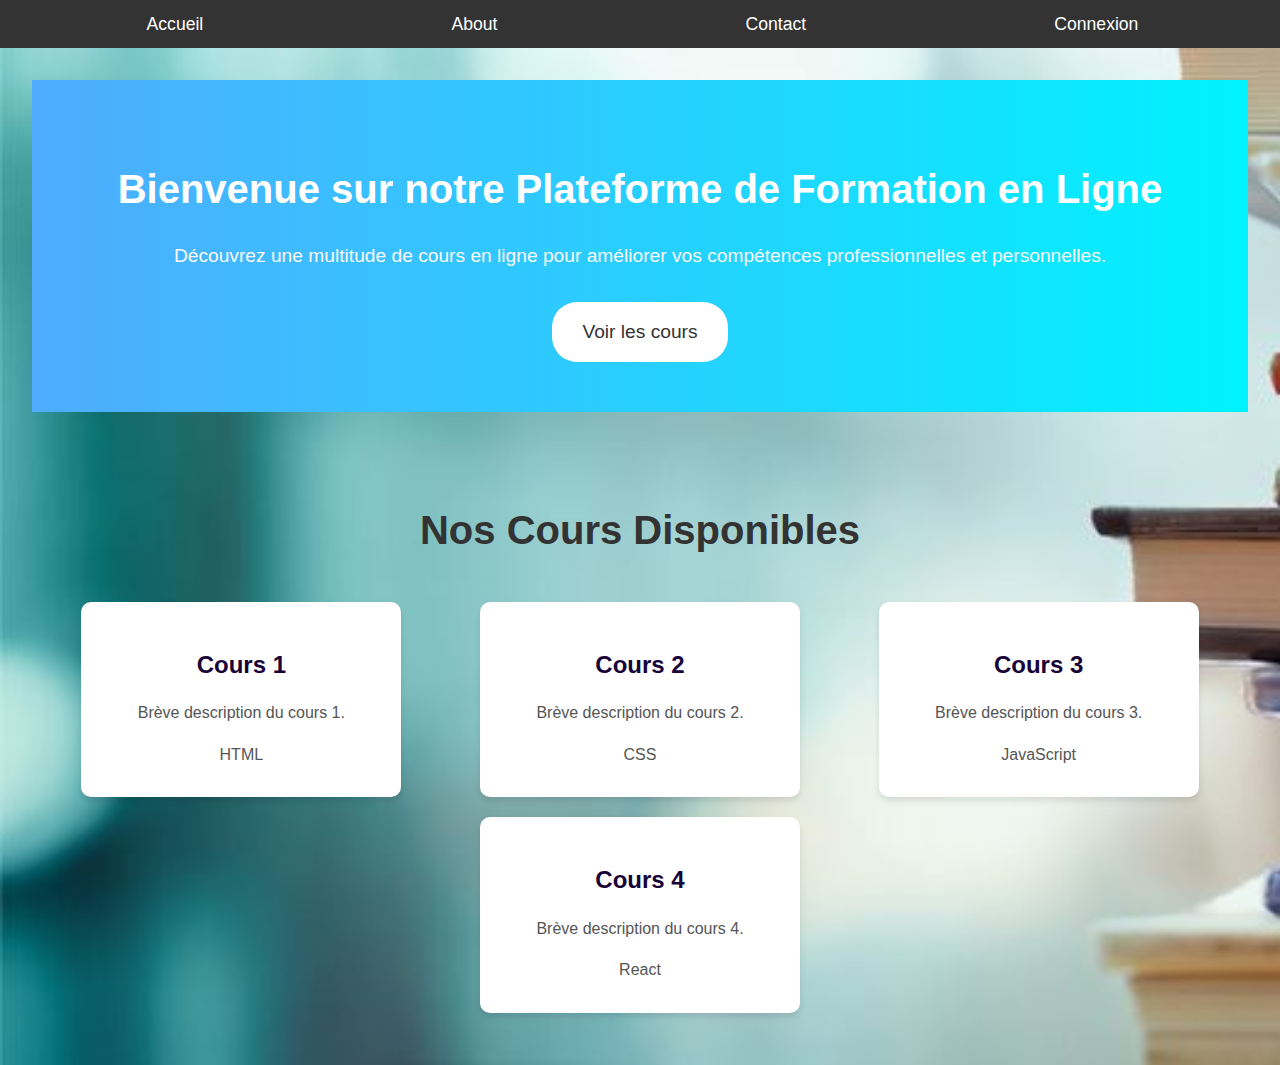
<file: index.html>
<!DOCTYPE html>
<html lang="fr">
<head>
    <meta charset="UTF-8">
    <meta name="viewport" content="width=device-width, initial-scale=1.0">
    <title>Plateforme de Formation en Ligne</title>
    <link rel="stylesheet" href="styles.css">
    <link rel="stylesheet" href="https://cdnjs.cloudflare.com/ajax/libs/font-awesome/6.6.0/css/all.min.css"
    integrity="sha512-Kc323vGBEqzTmouAECnVceyQqyqdsSiqLQISBL29aUW4U/M7pSPA/gEUZQqv1cwx4OnYxTxve5UMg5GT6L4JJg==" crossorigin="anonymous" referrerpolicy="no-referrer" />
</head>
<body>
    <!-- section header  -->
    <header> 
        <nav>
            <ul class="nav-list">
                <li><a href="index.html"><i class="fas fa-home accei"></i> Accueil</a></li>
                <li><a href="about.html"><i class="fas fa-info-circle apropot"></i> About</a></li>
                <li><a href="contact.html"><i class="fas fa-envelope conts"></i> Contact</a></li>
                <li><a href="login.html"><i class="fas fa-user conexs"></i> Connexion</a></li>
            </ul>
        </nav>
    </header>
    <!-- contenu principal -->
    <main class="container">
        <!-- section present forma-->
        <section class="welcome">
            <h1>Bienvenue sur notre Plateforme de Formation en Ligne</h1>
            <p>Découvrez une multitude de cours en ligne pour améliorer vos compétences professionnelles et personnelles.</p>
            <a href="#courses" class="btn">Voir les cours</a>
        </section>
        <!-- section des cours -->
        <section id="courses" class="courses">
            <h2>Nos Cours Disponibles</h2>
            <div class="course-list">
                <article class="course">
                    <h3><a href="cours-html.html">Cours 1</a></h3>
                    <a href="cours-html.html"><i class="fa-brands fa-html5 fa-5x course-icon html-icon"></i></a>
                    <p>Brève description du cours 1.</p>
                    <p>HTML</p>
                </article>
                <article class="course">
                    <h3><a href="cours-css.html">Cours 2</a></h3>
                    <a href="cours-css.html"><i class="fa-brands fa-css3-alt fa-5x course-icon css-icon"></i></a>
                    <p>Brève description du cours 2.</p>
                    <p>CSS</p>
                </article>
                <article class="course">
                    <h3><a href="cours-js.html">Cours 3</a></h3>
                    <a href="cours-js.html"><i class="fa-brands fa-js fa-5x course-icon js-icon"></i></a>
                    <p>Brève description du cours 3.</p>
                    <p>JavaScript</p>
                </article>
                <article class="course">
                    <h3><a href="cours-react.html">Cours 4</a></h3>
                    <a href="cours-react.html"><i class="fa-brands fa-react fa-5x course-icon react-icon"></i></a>
                    <p>Brève description du cours 4.</p>
                    <p>React</p>
                </article>
            </div>
        </section>
    </main>
</body>
</html>
</file>
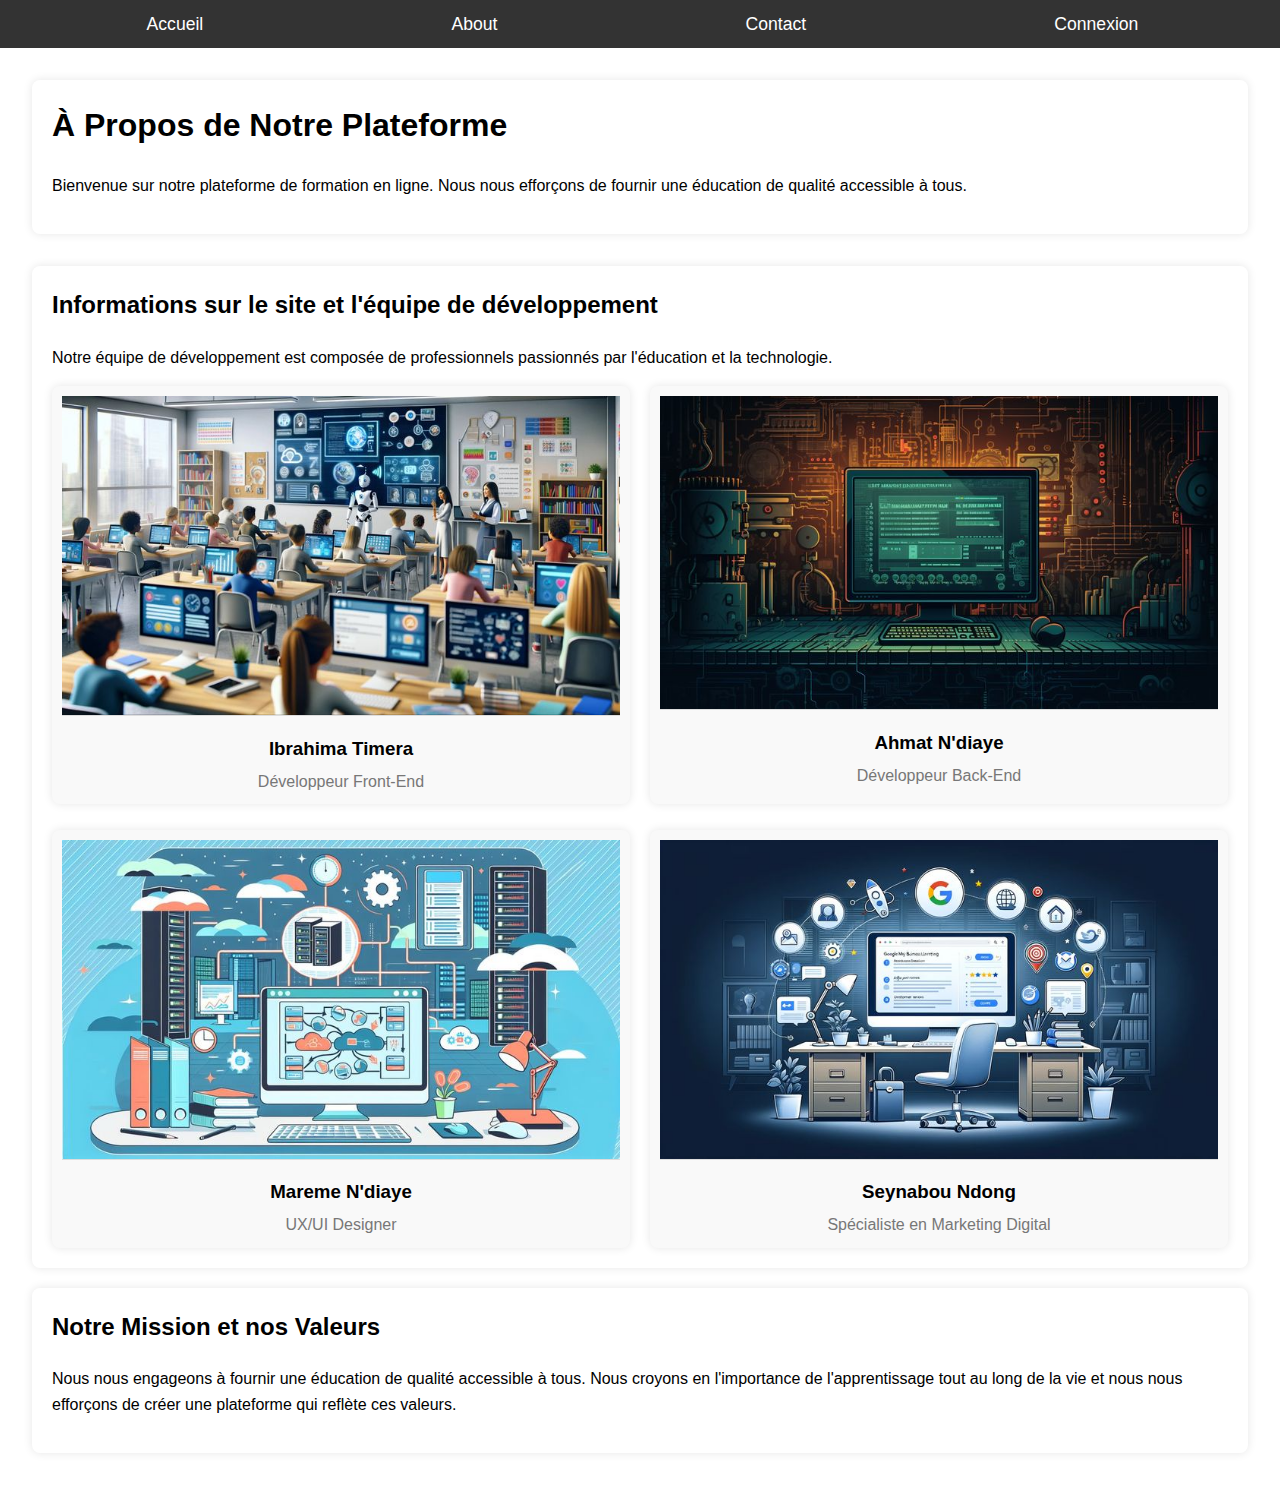
<file: about.html>
<!DOCTYPE html>
<html lang="en">
<head>
    <meta charset="UTF-8">
    <meta name="viewport" content="width=device-width, initial-scale=1.0">
    <title>À Propos de Notre Plateforme</title>
    <link rel="stylesheet" href="styles.css">
    <link rel="stylesheet" href="https://cdnjs.cloudflare.com/ajax/libs/font-awesome/6.6.0/css/all.min.css"
    integrity="sha512-Kc323vGBEqzTmouAECnVceyQqyqdsSiqLQISBL29aUW4U/M7pSPA/gEUZQqv1cwx4OnYxTxve5UMg5GT6L4JJg==" crossorigin="anonymous" referrerpolicy="no-referrer" />
</head>
<body>
    <header>
        <nav>
            <ul class="nav-list">
                <li><a href="index.html"><i class="fas fa-home accei"></i> Accueil</a></li>
                <li><a href="about.html"><i class="fas fa-info-circle apropot"></i>About</a></li>
                <li><a href="contact.html"><i class="fas fa-envelope conts"></i> Contact</a></li>
                <li><a href="login.html"><i class="fas fa-user conexs"></i> Connexion</a></li>
            </ul>
        </nav>
    </header>
    <main>
        <section class="about">
            <h1>À Propos de Notre Plateforme</h1>
            <p>Bienvenue sur notre plateforme de formation en ligne. Nous nous efforçons de fournir une éducation de qualité accessible à tous.</p>
        </section>
        <section class="team">
            <h2>Informations sur le site et l'équipe de développement</h2>
            <p>Notre équipe de développement est composée de professionnels passionnés par l'éducation et la technologie.</p>
            <div class="team-members">
                <div class="member">
                    <img src="img/Revolutionizing Learning_ AI’s Role in Education.jpeg">
                    <h3>Ibrahima Timera</h3>
                    <p>Développeur Front-End</p>
                </div>
                <div class="member">
                    <img src="img/Mastering Windows Batch Scripting_ Automate Tasks and Boost Efficiency.jpeg">
                    <h3>Ahmat N'diaye</h3>
                    <p>Développeur Back-End</p>
                </div>
                <!-- Ajouter d'autres membres de l'équipe ici -->
            </div> <br>
            <div class="team-members">
                <div class="member">
                    <img src="img/Unlocking Virtualization_ Boost IT Efficiency & Scalability.jpeg">
                    <h3>Mareme N'diaye</h3>
                    <p>UX/UI Designer</p>
                </div>
                <div class="member">
                    <img src="img/🚀 Optimisez Votre Présence sur Google avec ces Astuces Infaillibles pour Google My Business! _.jpeg">
                    <h3>Seynabou Ndong</h3>
                    <p>Spécialiste en Marketing Digital</p>
                </div>
                <!-- Ajouter d'autres membres de l'équipe ici -->
            </div>
        </section>
        <section class="mission">
            <h2>Notre Mission et nos Valeurs</h2>
            <p>Nous nous engageons à fournir une éducation de qualité accessible à tous. Nous croyons en l'importance de l'apprentissage tout au long de la vie et nous nous efforçons de créer une plateforme qui reflète ces valeurs.</p>
        </section>
    </main>
</body>
</html>
</file>
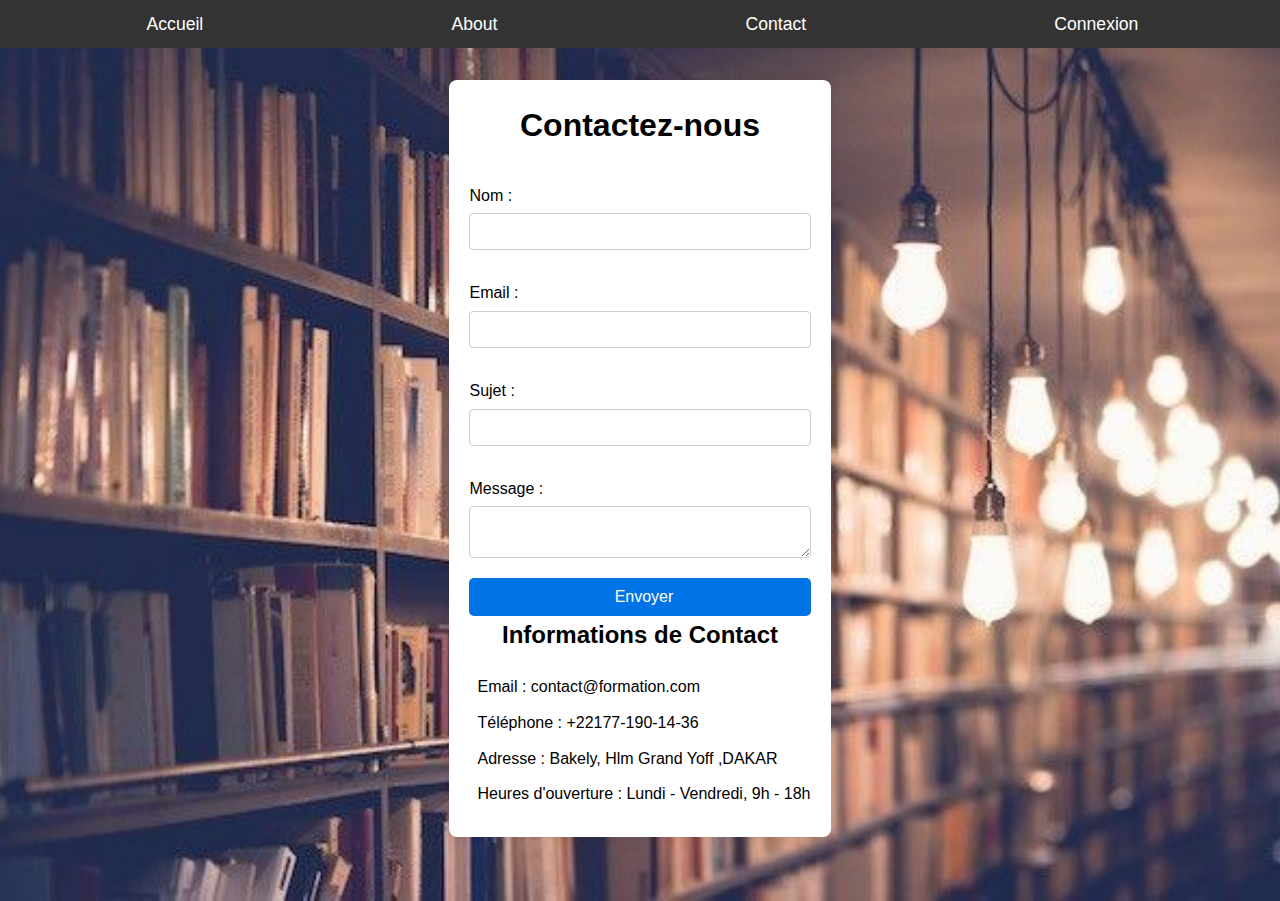
<file: contact.html>
<!DOCTYPE html>
<html lang="fr">
<head>
    <meta charset="UTF-8">
    <meta name="viewport" content="width=device-width, initial-scale=1.0">
    <title>Contact</title>
    <link rel="stylesheet" href="styles.css">
    <link rel="stylesheet" href="https://cdnjs.cloudflare.com/ajax/libs/font-awesome/6.6.0/css/all.min.css"
    integrity="sha512-Kc323vGBEqzTmouAECnVceyQqyqdsSiqLQISBL29aUW4U/M7pSPA/gEUZQqv1cwx4OnYxTxve5UMg5GT6L4JJg==" crossorigin="anonymous" referrerpolicy="no-referrer" />
</head>
<body>
    <!-- section header  -->
    <header>
        <nav>
            <ul class="nav-list">
                <li><a href="index.html"><i class="fas fa-home accei"></i> Accueil</a></li>
                <li><a href="about.html"><i class="fas fa-info-circle apropot"></i>About</a></li>
                <li><a href="contact.html"><i class="fas fa-envelope conts"></i> Contact</a></li>
                <li><a href="login.html"><i class="fas fa-user conexs"></i> Connexion</a></li>
            </ul>
        </nav>
    </header>
     <!-- contenu principal -->
    <main id="maicontac">
        <!-- section de renseignement -->
        <section class="contact">
            <h1>Contactez-nous</h1>
            <form>
                <label for="name">Nom :</label>
                <input type="text" id="name" name="name" required>
                
                <label for="email">Email :</label>
                <input type="email" id="email" name="email" required>
                
                <label for="subject">Sujet :</label>
                <input type="text" id="subject" name="subject" required>
                
                <label for="message">Message :</label>
                <textarea id="message" name="message" required></textarea>
                
                <button type="submit"><i class="fas fa-paper-plane"></i> Envoyer</button>
            </form>
            
            <h2>Informations de Contact</h2>
            <p><i class="fas fa-envelope"></i> Email : contact@formation.com</p>
            <p><i class="fas fa-phone"></i> Téléphone : +22177-190-14-36</p>
            <p><i class="fas fa-map-marker-alt"></i> Adresse : Bakely, Hlm Grand Yoff ,DAKAR</p>
            <p><i class="fas fa-clock"></i> Heures d'ouverture : Lundi - Vendredi, 9h - 18h</p>
        
        </section>
    </main>
</body>
</html>
</file>
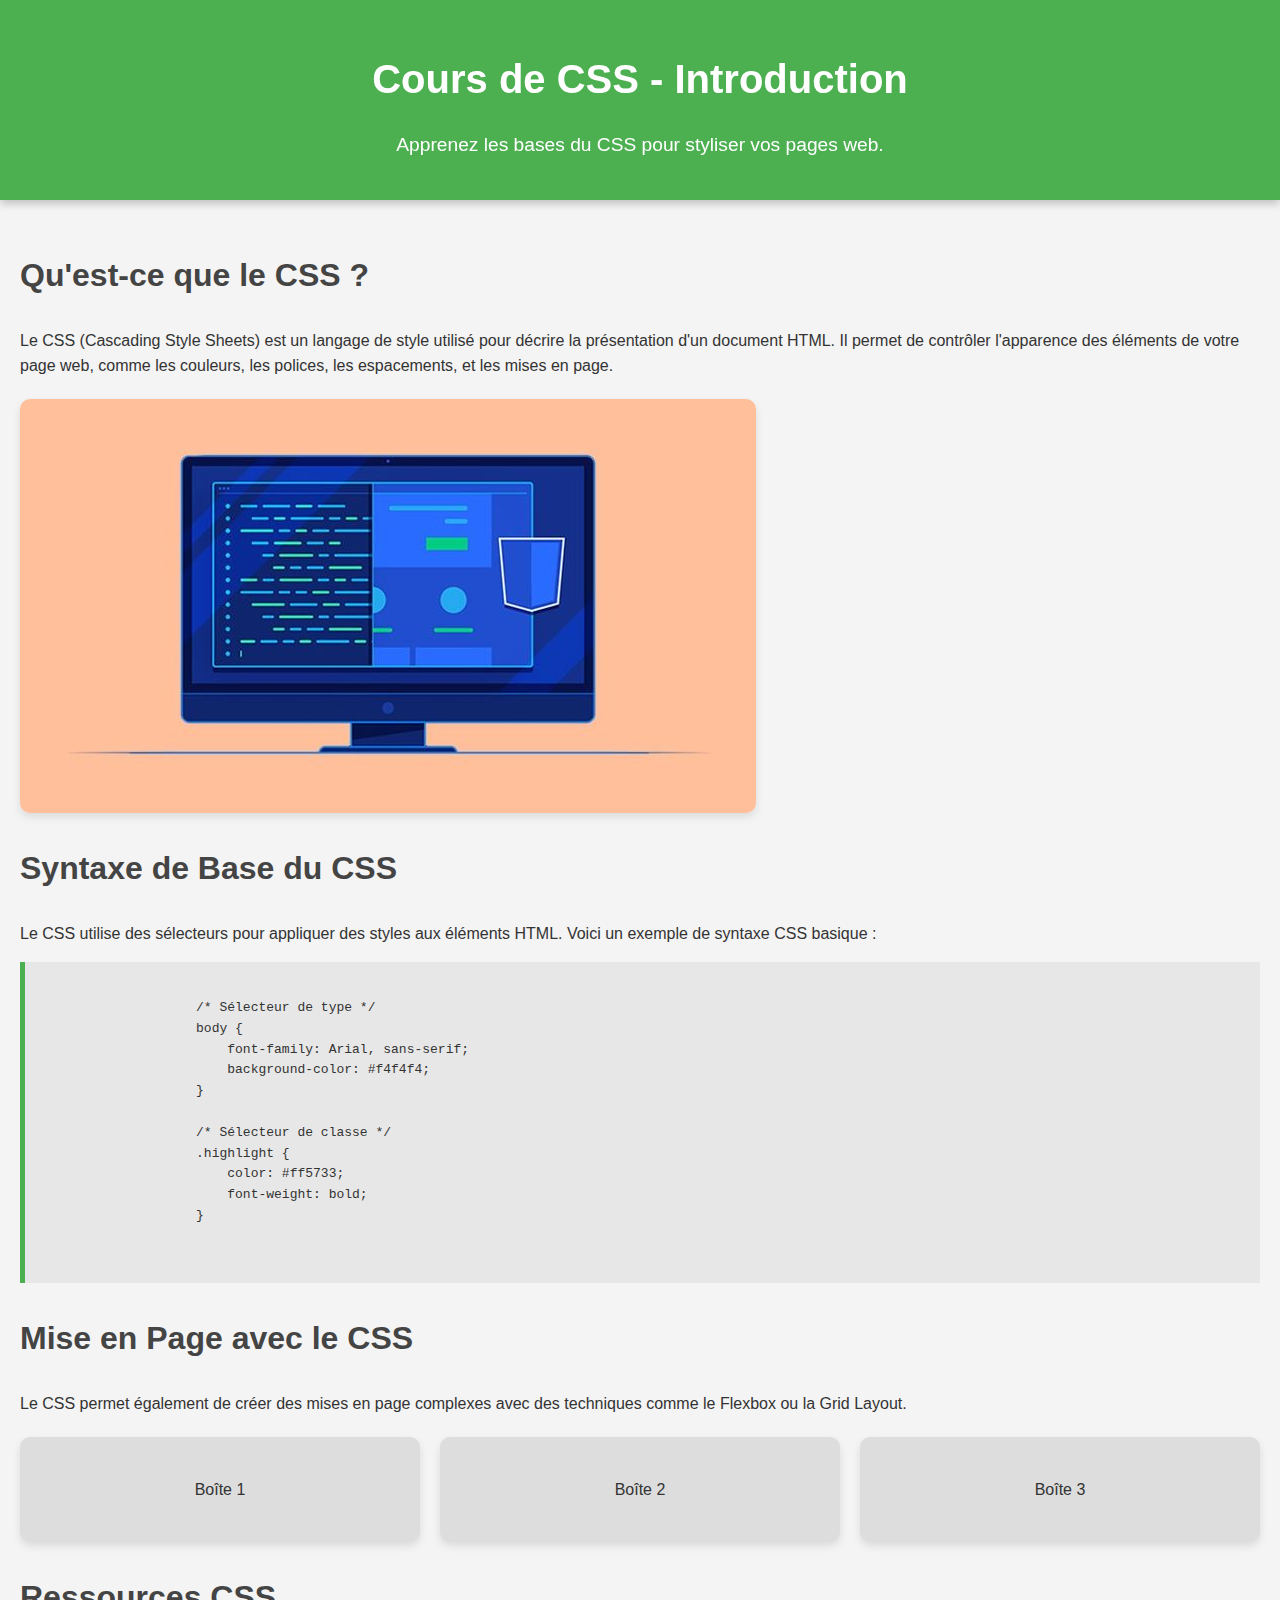
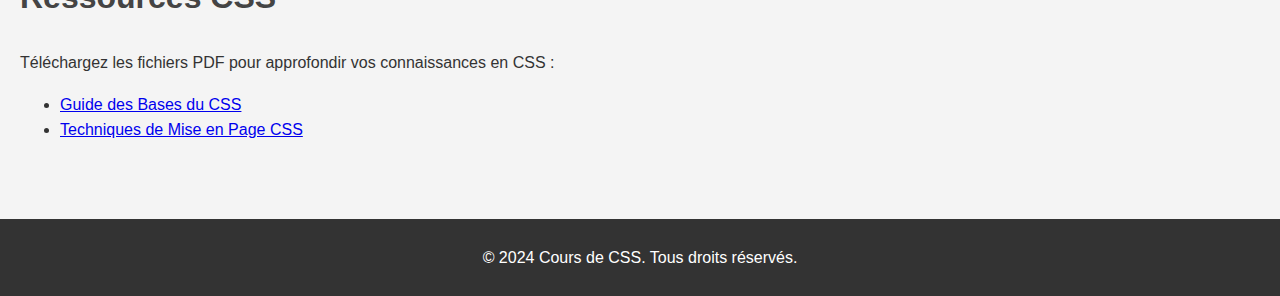
<file: cours-css.html>
<!DOCTYPE html>
<html lang="fr">
<head>
    <meta charset="UTF-8">
    <meta name="viewport" content="width=device-width, initial-scale=1.0">
    <title>Cours de CSS - Introduction</title>
    <link rel="stylesheet" href="css.css">
    <link rel="stylesheet" href="https://cdnjs.cloudflare.com/ajax/libs/font-awesome/6.6.0/css/all.min.css"
    integrity="sha512-Kc323vGBEqzTmouAECnVceyQqyqdsSiqLQISBL29aUW4U/M7pSPA/gEUZQqv1cwx4OnYxTxve5UMg5GT6L4JJg==" crossorigin="anonymous" referrerpolicy="no-referrer" />
</head>
<body>

    <!-- Section d'en-tête -->
    <header>
        <h1>Cours de CSS - Introduction</h1>
        <p>Apprenez les bases du CSS pour styliser vos pages web.</p>
    </header>

    <!-- Contenu principal du document -->
    <main>
        <!-- Section 1: Qu'est-ce que CSS ? -->
        <section>
            <h2><i class="fas fa-question-circle"></i> Qu'est-ce que le CSS ?</h2>
            <p>Le CSS (Cascading Style Sheets) est un langage de style utilisé pour décrire la présentation d'un document HTML. Il permet de contrôler l'apparence des éléments de votre page web, comme les couleurs, les polices, les espacements, et les mises en page.</p>
            <img src="./img/CSS Foundations_ A Beginner’s Guide.jpeg" alt="Exemple de CSS" class="img-example">
        </section>

        <!-- Section 2: Syntaxe CSS de base -->
        <section>
            <h2><i class="fas fa-code"></i> Syntaxe de Base du CSS</h2>
            <p>Le CSS utilise des sélecteurs pour appliquer des styles aux éléments HTML. Voici un exemple de syntaxe CSS basique :</p>
            <pre>
                <code>
                    /* Sélecteur de type */
                    body {
                        font-family: Arial, sans-serif;
                        background-color: #f4f4f4;
                    }
                    
                    /* Sélecteur de classe */
                    .highlight {
                        color: #ff5733;
                        font-weight: bold;
                    }
                </code>
            </pre>
        </section>

        <!-- Section 3: Mise en page avec CSS -->
        <section>
            <h2><i class="fas fa-columns"></i> Mise en Page avec le CSS</h2>
            <p>Le CSS permet également de créer des mises en page complexes avec des techniques comme le Flexbox ou la Grid Layout.</p>
            <div class="layout-example">
                <div class="box">Boîte 1</div>
                <div class="box">Boîte 2</div>
                <div class="box">Boîte 3</div>
            </div>
        </section>

        <!-- Section 4: Ressources et lectures complémentaires -->
        <section>
            <h2><i class="fas fa-file-pdf"></i> Ressources CSS</h2>
            <p>Téléchargez les fichiers PDF pour approfondir vos connaissances en CSS :</p>
            <ul>
                <li><a href="img/cours-css.pdf" download><i class="fas fa-download"></i> Guide des Bases du CSS</a></li>
                <li><a href="img/cours2-css.pdf" download><i class="fas fa-download"></i> Techniques de Mise en Page CSS</a></li>
            </ul>
        </section>
    </main>

    <!-- Section pied de page -->
    <footer>
        <p>&copy; 2024 Cours de CSS. Tous droits réservés.</p>
    </footer>
</body>
</html>
</file>
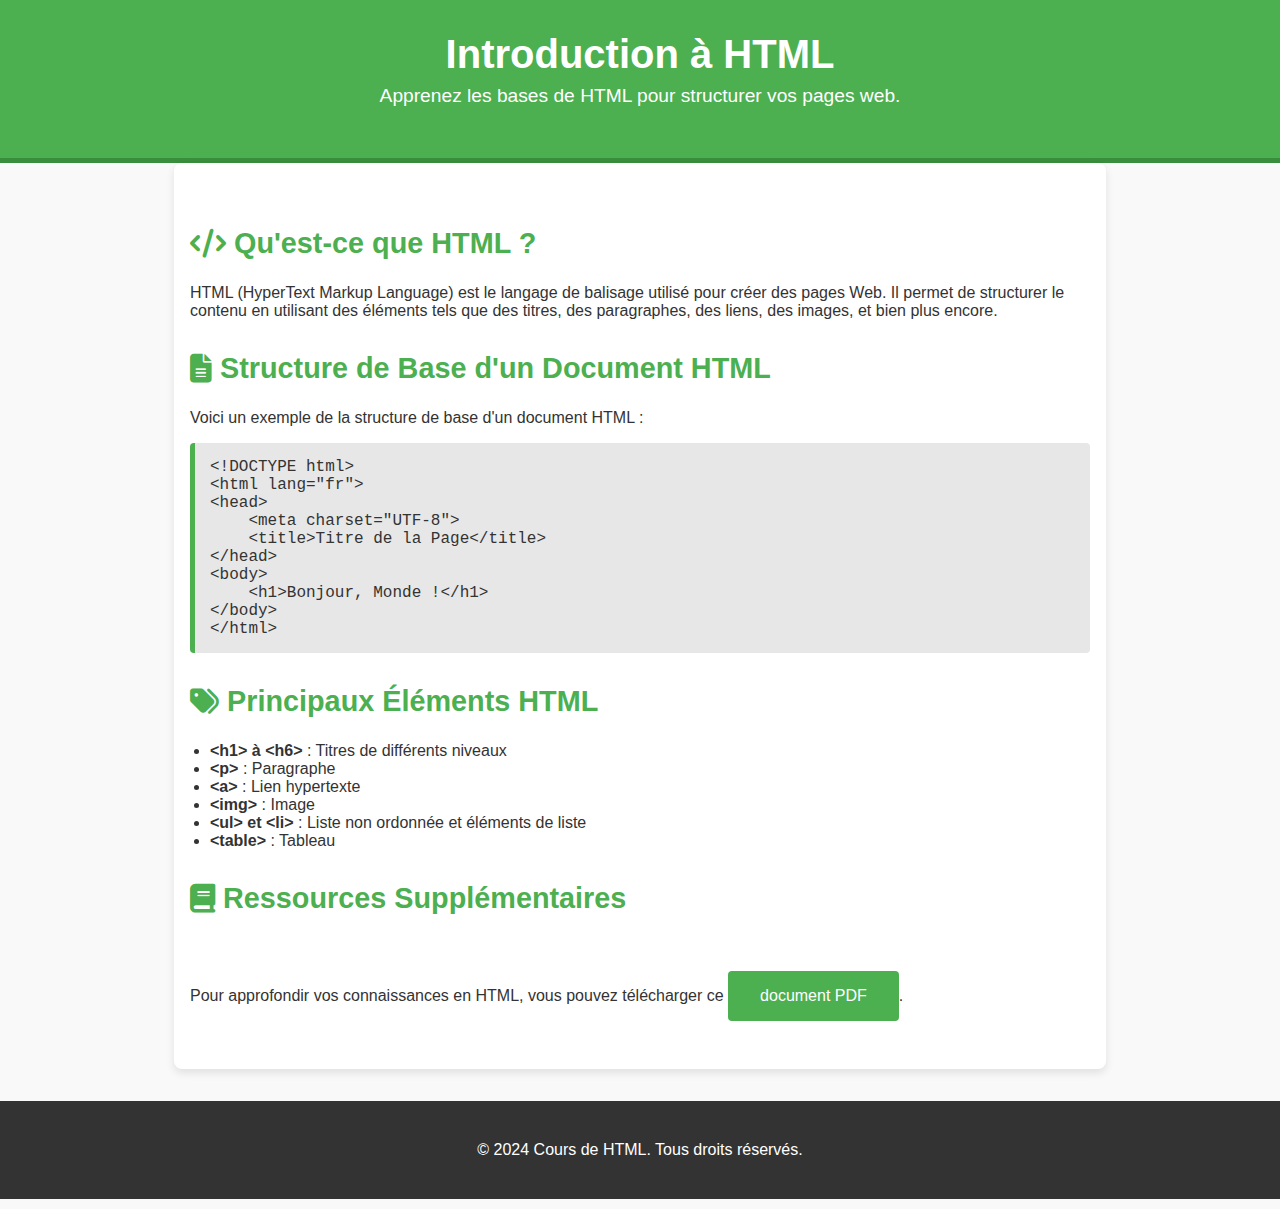
<file: cours-html.html>
<!DOCTYPE html>
<html lang="fr">
<head>
    <meta charset="UTF-8">
    <meta name="viewport" content="width=device-width, initial-scale=1.0">
    <title>Introduction à HTML</title>
    <link rel="stylesheet" href="html.css">
    <link rel="stylesheet" href="https://cdnjs.cloudflare.com/ajax/libs/font-awesome/6.6.0/css/all.min.css">
</head>
<body>
    <!-- En-tête du document -->
    <header>
        <h1>Introduction à HTML</h1>
        <p>Apprenez les bases de HTML pour structurer vos pages web.</p>
    </header>

    <!-- Contenu principal du document -->
    <main>
        <!-- Section 1: Qu'est-ce que HTML ? -->
        <section class="intro">
            <h2><i class="fas fa-code"></i> Qu'est-ce que HTML ?</h2>
            <p>HTML (HyperText Markup Language) est le langage de balisage utilisé pour créer des pages Web. Il permet de structurer le contenu en utilisant des éléments tels que des titres, des paragraphes, des liens, des images, et bien plus encore.</p>
        </section>

        <!-- Section 2: Structure de Base d'un Document HTML -->
        <section>
            <h2><i class="fas fa-file-alt"></i> Structure de Base d'un Document HTML</h2>
            <p>Voici un exemple de la structure de base d'un document HTML :</p>
            <pre><code>&lt;!DOCTYPE html&gt;
&lt;html lang="fr"&gt;
&lt;head&gt;
    &lt;meta charset="UTF-8"&gt;
    &lt;title&gt;Titre de la Page&lt;/title&gt;
&lt;/head&gt;
&lt;body&gt;
    &lt;h1&gt;Bonjour, Monde !&lt;/h1&gt;
&lt;/body&gt;
&lt;/html&gt;
</code></pre>
        </section>

        <!-- Section 3: Principaux Éléments HTML -->
        <section>
            <h2><i class="fas fa-tags"></i> Principaux Éléments HTML</h2>
            <ul>
                <li><strong>&lt;h1&gt; à &lt;h6&gt;</strong> : Titres de différents niveaux</li>
                <li><strong>&lt;p&gt;</strong> : Paragraphe</li>
                <li><strong>&lt;a&gt;</strong> : Lien hypertexte</li>
                <li><strong>&lt;img&gt;</strong> : Image</li>
                <li><strong>&lt;ul&gt; et &lt;li&gt;</strong> : Liste non ordonnée et éléments de liste</li>
                <li><strong>&lt;table&gt;</strong> : Tableau</li>
            </ul>
        </section>

        <!-- Lien vers un PDF en HTML -->
        <section>
            <h2><i class="fas fa-book"></i> Ressources Supplémentaires</h2>
            <p>Pour approfondir vos connaissances en HTML, vous pouvez télécharger ce <a href="/img/html_fr.pdf" class="pdf-link">document PDF</a>.</p>
        </section>
    </main>

    <!-- Pied de page du document -->
    <footer>
        <p>&copy; 2024 Cours de HTML. Tous droits réservés.</p>
    </footer>
</body>
</html>
</file>
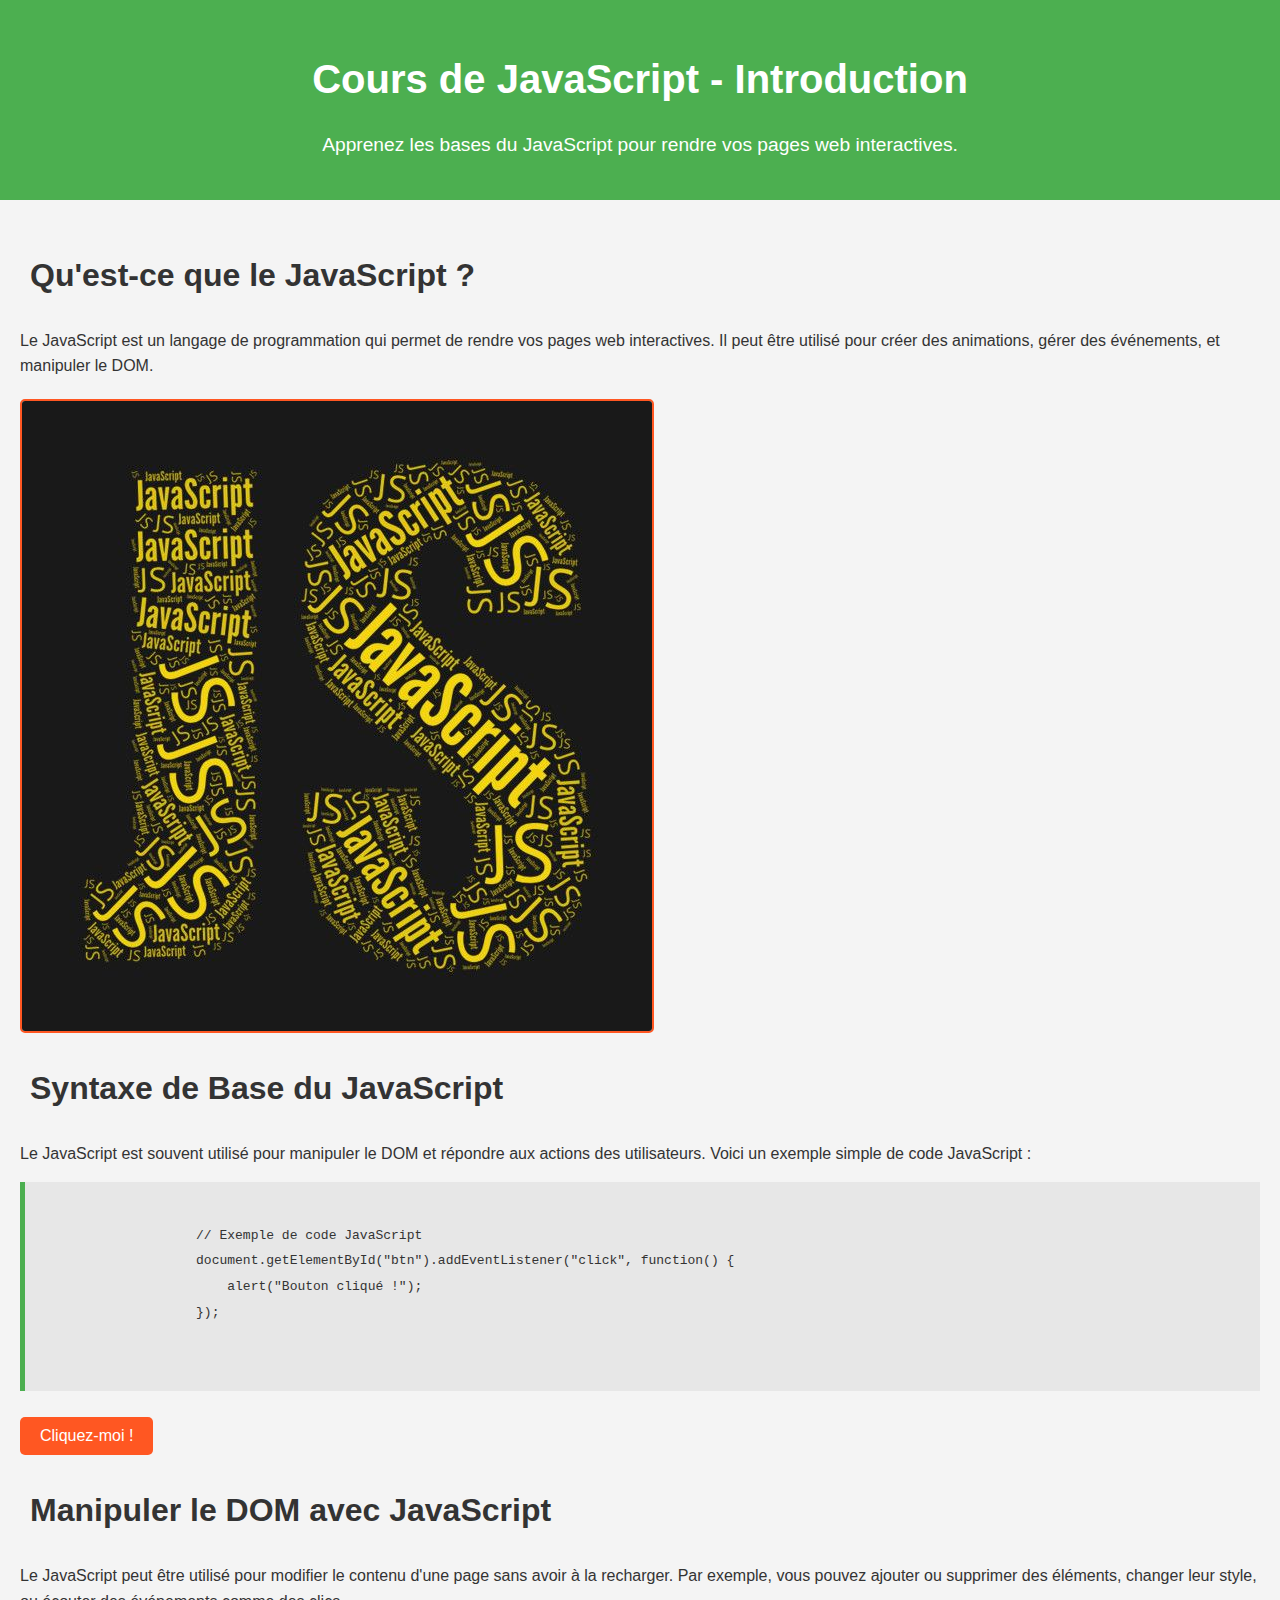
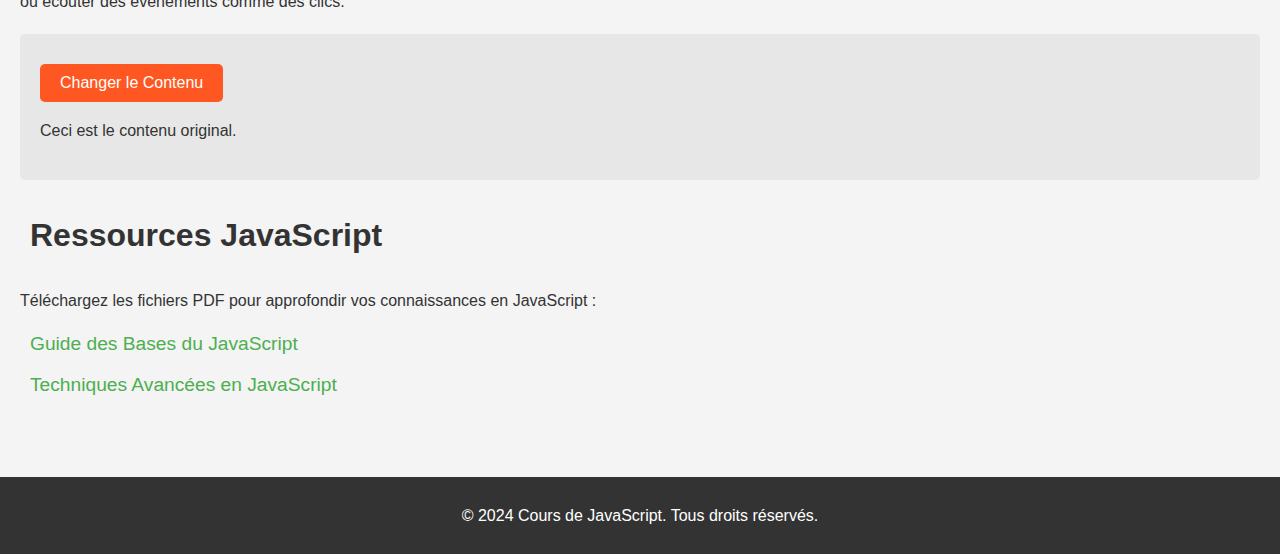
<file: cours-js.html>
<!DOCTYPE html>
<html lang="fr">
<head>
    <meta charset="UTF-8">
    <meta name="viewport" content="width=device-width, initial-scale=1.0">
    <title>Cours de JavaScript - Introduction</title>
    <link rel="stylesheet" href="js.css">
    <link rel="stylesheet" href="https://cdnjs.cloudflare.com/ajax/libs/font-awesome/6.6.0/css/all.min.css" 
    integrity="sha512-Kc323vGBEqzTmouAECnVceyQqyqdsSiqLQISBL29aUW4U/M7pSPA/gEUZQqv1cwx4OnYxTxve5UMg5GT6L4JJg==" crossorigin="anonymous" referrerpolicy="no-referrer" />
</head>
<body>

    <!-- Header section -->
    <header>
        <h1>Cours de JavaScript - Introduction</h1>
        <p>Apprenez les bases du JavaScript pour rendre vos pages web interactives.</p>
    </header>

    <!-- Contenu principal -->
    <main>
        <!-- Section 1: Qu'est-ce que JavaScript ? -->
        <section class="intro">
            <h2><i class="fas fa-code"></i> Qu'est-ce que le JavaScript ?</h2>
            <p>Le JavaScript est un langage de programmation qui permet de rendre vos pages web interactives. Il peut être utilisé pour créer des animations, gérer des événements, et manipuler le DOM.</p>
            <img src="img/JS JavaScript Logo by vladocar.jpeg" alt="Exemple de JavaScript" class="img-example">
        </section>

        <!-- Section 2: Syntaxe de base de JavaScript -->
        <section class="syntax">
            <h2><i class="fas fa-terminal"></i> Syntaxe de Base du JavaScript</h2>
            <p>Le JavaScript est souvent utilisé pour manipuler le DOM et répondre aux actions des utilisateurs. Voici un exemple simple de code JavaScript :</p>
            <pre>
                <code>
                    // Exemple de code JavaScript
                    document.getElementById("btn").addEventListener("click", function() {
                        alert("Bouton cliqué !");
                    });
                </code>
            </pre>
            <button id="btn">Cliquez-moi !</button>
        </section>

        <!-- Section 3: Utiliser JavaScript pour manipuler le DOM -->
        <section class="dom-manipulation">
            <h2><i class="fas fa-cogs"></i> Manipuler le DOM avec JavaScript</h2>
            <p>Le JavaScript peut être utilisé pour modifier le contenu d'une page sans avoir à la recharger. Par exemple, vous pouvez ajouter ou supprimer des éléments, changer leur style, ou écouter des événements comme des clics.</p>
            <div class="dom-example">
                <button onclick="changeContent()">Changer le Contenu</button>
                <p id="content">Ceci est le contenu original.</p>
            </div>
        </section>

        <!-- Section 4: Ressources et lectures complémentaires -->
        <section class="resources">
            <h2><i class="fas fa-file-pdf"></i> Ressources JavaScript</h2>
            <p>Téléchargez les fichiers PDF pour approfondir vos connaissances en JavaScript :</p>
            <ul>
                <li><a href="img/billiejoe_javascript_fiches.pdf" download><i class="fas fa-download"></i> Guide des Bases du JavaScript</a></li>
                <li><a href="img/impatient-js-preview-book.pdf" download><i class="fas fa-download"></i> Techniques Avancées en JavaScript</a></li>
            </ul>
        </section>
    </main>

    <!-- Footer section -->
    <footer>
        <p>&copy; 2024 Cours de JavaScript. Tous droits réservés.</p>
    </footer>

    <!-- JavaScript -->
    <script>
        function changeContent() {
            document.getElementById('content').innerHTML = 'Le contenu a été changé avec JavaScript !';
        }
    </script>
</body>
</html>
</file>
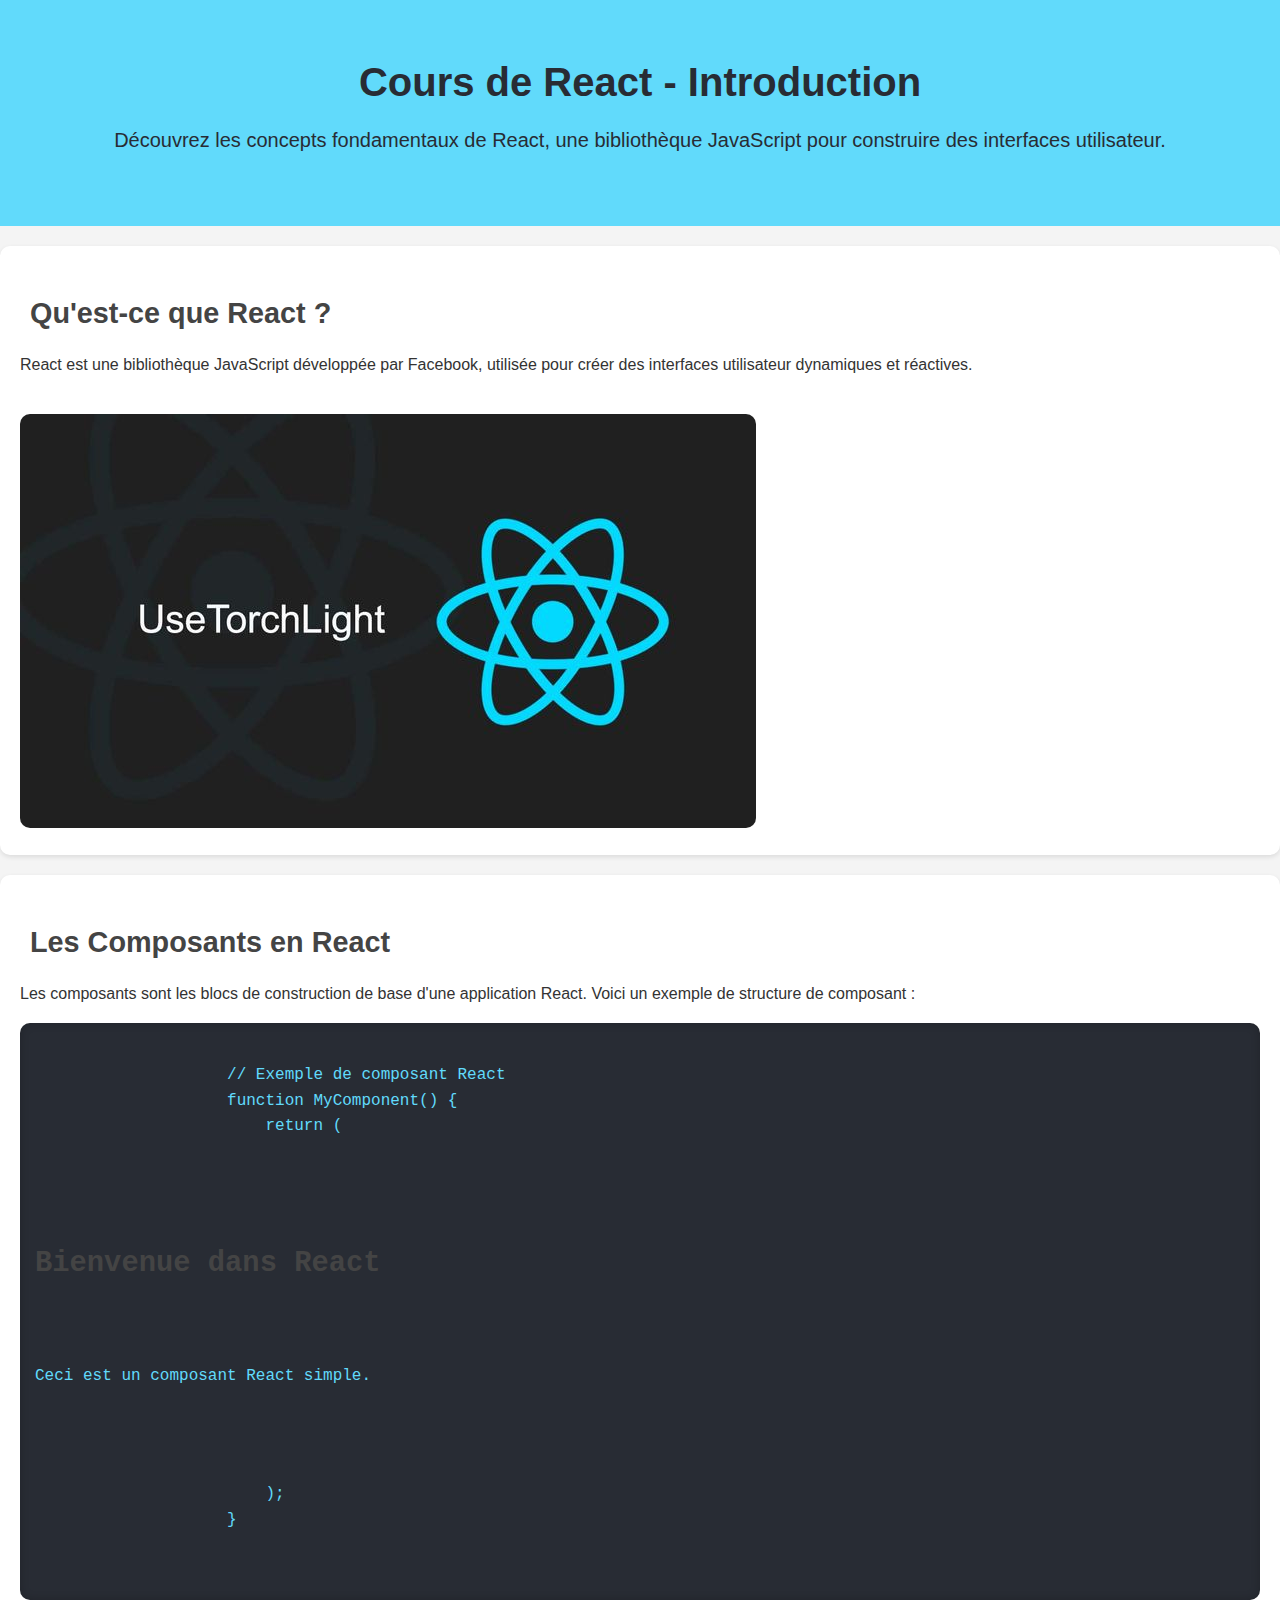
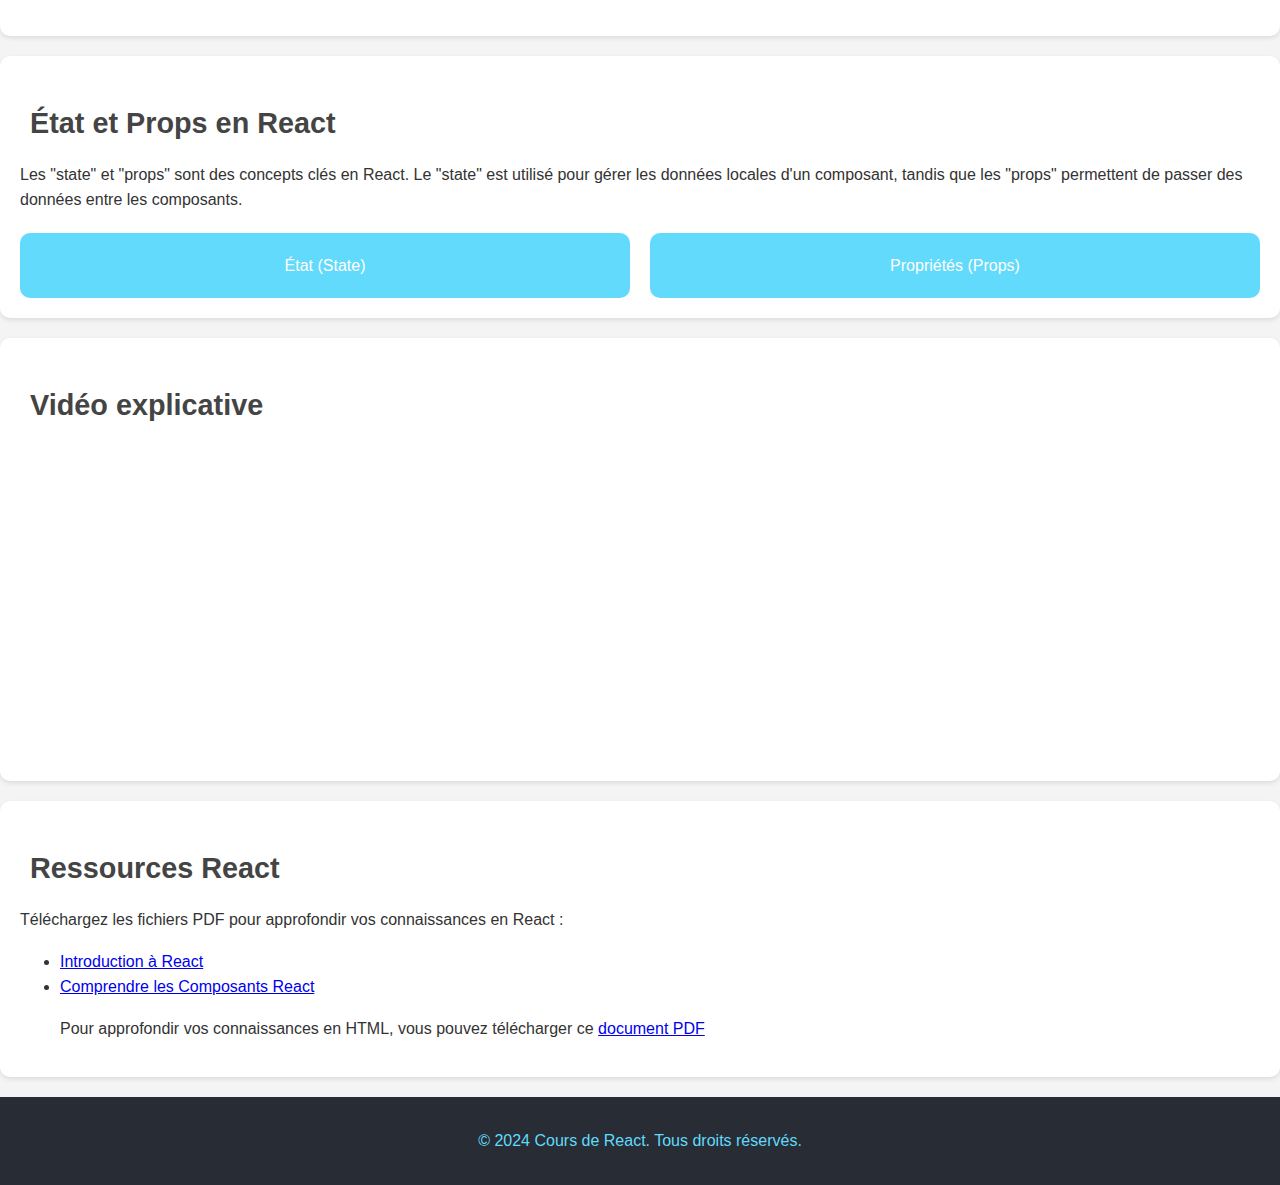
<file: cours-react.html>
<!DOCTYPE html>
<html lang="fr">
<head>
    <meta charset="UTF-8">
    <meta name="viewport" content="width=device-width, initial-scale=1.0">
    <title>Cours de React - Introduction</title>
    <link rel="stylesheet" href="react.css">
    <link rel="stylesheet" href="https://cdnjs.cloudflare.com/ajax/libs/font-awesome/6.6.0/css/all.min.css"
    integrity="sha512-Kc323vGBEqzTmouAECnVceyQqyqdsSiqLQISBL29aUW4U/M7pSPA/gEUZQqv1cwx4OnYxTxve5UMg5GT6L4JJg==" crossorigin="anonymous" referrerpolicy="no-referrer" />
</head>
<body>

    <!-- Header Section -->
    <header class="header">
        <h1>Cours de React - Introduction</h1>
        <p>Découvrez les concepts fondamentaux de React, une bibliothèque JavaScript pour construire des interfaces utilisateur.</p>
    </header>

    <!-- Main Content -->
    <main>
        <!-- Section 1: Qu'est-ce que React ? -->
        <section class="section">
            <h2><i class="fas fa-code"></i> Qu'est-ce que React ?</h2>
            <p>React est une bibliothèque JavaScript développée par Facebook, utilisée pour créer des interfaces utilisateur dynamiques et réactives.</p>
            <img src="img/Hook to enable_disable the Camera Torchlight via Web APIs.jpeg" alt="Logo de React" class="img-example">
        </section>

        <!-- Section 2: Composants dans React -->
        <section class="section">
            <h2><i class="fas fa-cogs"></i> Les Composants en React</h2>
            <p>Les composants sont les blocs de construction de base d'une application React. Voici un exemple de structure de composant :</p>
            <pre>
                <code>
                    // Exemple de composant React
                    function MyComponent() {
                        return (
                            <div>
                                <h2>Bienvenue dans React</h2>
                                <p>Ceci est un composant React simple.</p>
                            </div>
                        );
                    }
                </code>
            </pre>
        </section>

        <!-- Section 3: État et Props avec React -->
        <section class="section">
            <h2><i class="fas fa-exchange-alt"></i> État et Props en React</h2>
            <p>Les "state" et "props" sont des concepts clés en React. Le "state" est utilisé pour gérer les données locales d'un composant, tandis que les "props" permettent de passer des données entre les composants.</p>
            <div class="layout-example">
                <div class="box">État (State)</div>
                <div class="box">Propriétés (Props)</div>
            </div>
        </section>

        <!-- Section 4: Vidéo explicative -->
        <section class="section">
            <h2><i class="fas fa-video"></i> Vidéo explicative</h2>
            <iframe width="560" height="315" src="https://www.youtube.com/embed/h2a0cSC1Vz8" frameborder="0"
                allow="accelerometer; autoplay; encrypted-media; gyroscope; picture-in-picture" allowfullscreen></iframe>
        </section>

        <!-- Section 5: Ressources et lectures complémentaires -->
        <section class="section">
            <h2><i class="fas fa-file-pdf"></i> Ressources React</h2>
            <p>Téléchargez les fichiers PDF pour approfondir vos connaissances en React :</p>
            <ul>
                <li><a href="img/30-days-of-react-ebook-fullstackio.pdf" download><i class="fas fa-download"></i> Introduction à React</a></li>
                <li><a href="img/pdfreact.pdf" download><i class="fas fa-download"></i> Comprendre les Composants React</a></li>
                <p>Pour approfondir vos connaissances en HTML, vous pouvez télécharger ce <a href="img/React-OPC-Synthese-1.pdf" class="pdf-link">document PDF</a></p>
            </ul>
        </section>
    </main>

    <!-- Footer Section -->
    <footer class="footer">
        <p>&copy; 2024 Cours de React. Tous droits réservés.</p>
    </footer>
</body>
</html>
</file>
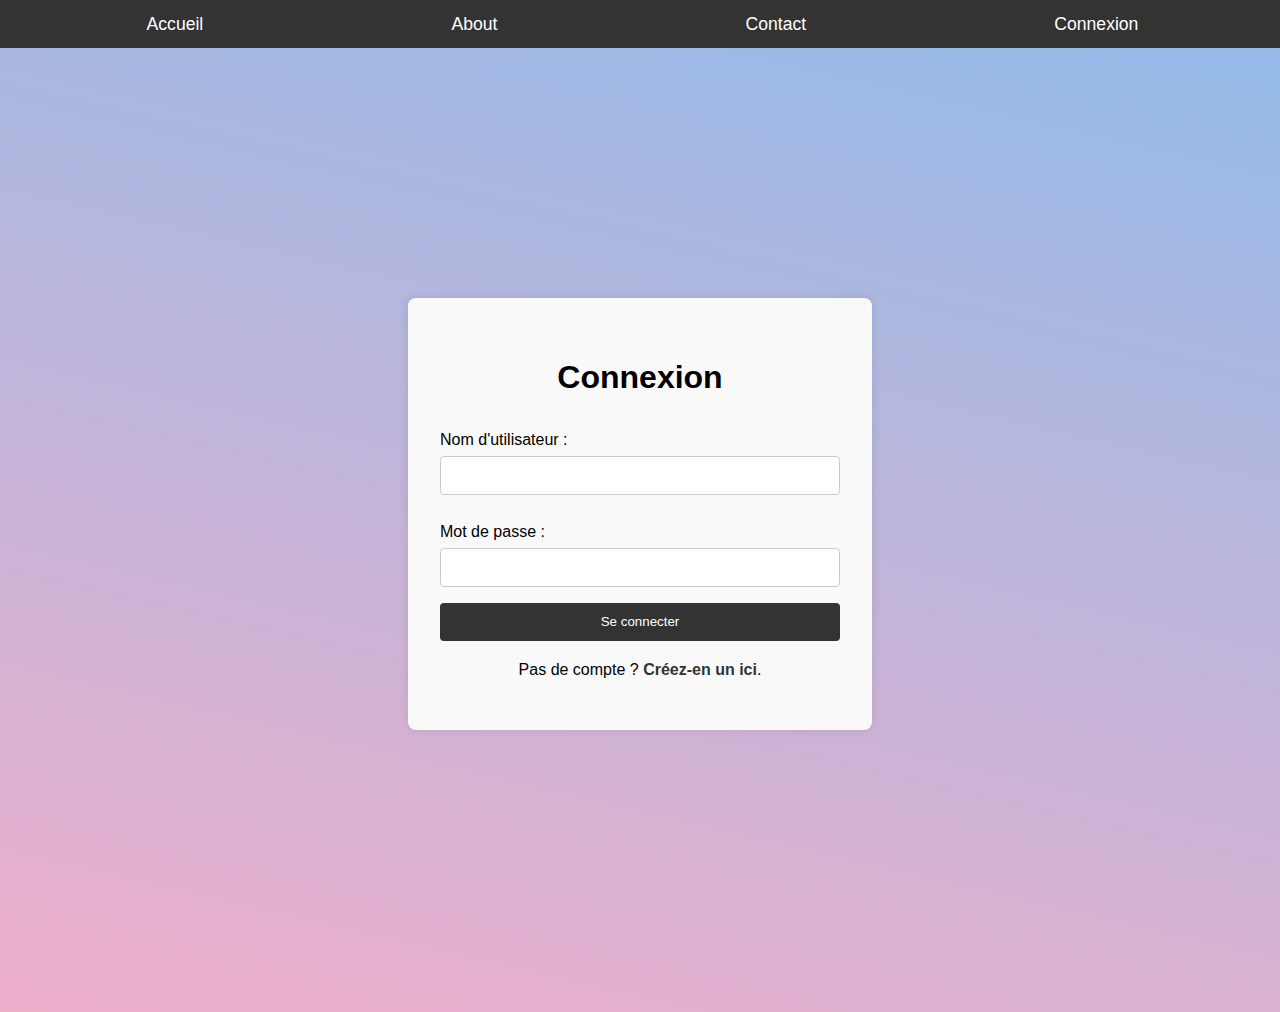
<file: login.html>
<!DOCTYPE html>
<html lang="fr">
<head>
    <meta charset="UTF-8">
    <meta name="viewport" content="width=device-width, initial-scale=1.0">
    <title>Connexion</title>
    <link rel="stylesheet" href="styles.css">
    <link rel="stylesheet" href="https://cdnjs.cloudflare.com/ajax/libs/font-awesome/6.6.0/css/all.min.css"
    integrity="sha512-Kc323vGBEqzTmouAECnVceyQqyqdsSiqLQISBL29aUW4U/M7pSPA/gEUZQqv1cwx4OnYxTxve5UMg5GT6L4JJg==" crossorigin="anonymous" referrerpolicy="no-referrer" />
</head>
<body>
    <!--  section Header -->
    <header>
        <nav>
            <ul class="nav-list">
                <li><a href="index.html"><i class="fas fa-home accei"></i> Accueil</a></li>
                <li><a href="about.html"><i class="fas fa-info-circle apropot"></i>About</a></li>
                <li><a href="contact.html"><i class="fas fa-envelope conts"></i> Contact</a></li>
                <li><a href="login.html"><i class="fas fa-user conexs"></i> Connexion</a></li>
            </ul>
        </nav>
    </header>

    <!-- contenu principal -->
     
    <main id="maicontain">
        <section class="login">
            <h1>Connexion</h1>
            <form>
                <label for="username">Nom d'utilisateur :</label>
                <input type="text" id="username" name="username" required>
                
                <label for="password">Mot de passe :</label>
                <input type="password" id="password" name="password" required>
                
                <button type="submit">Se connecter</button>
            </form>
            <p>Pas de compte ? <a href="register.html">Créez-en un ici</a>.</p>
        </section>
    </main>
</body>
</html>
</file>
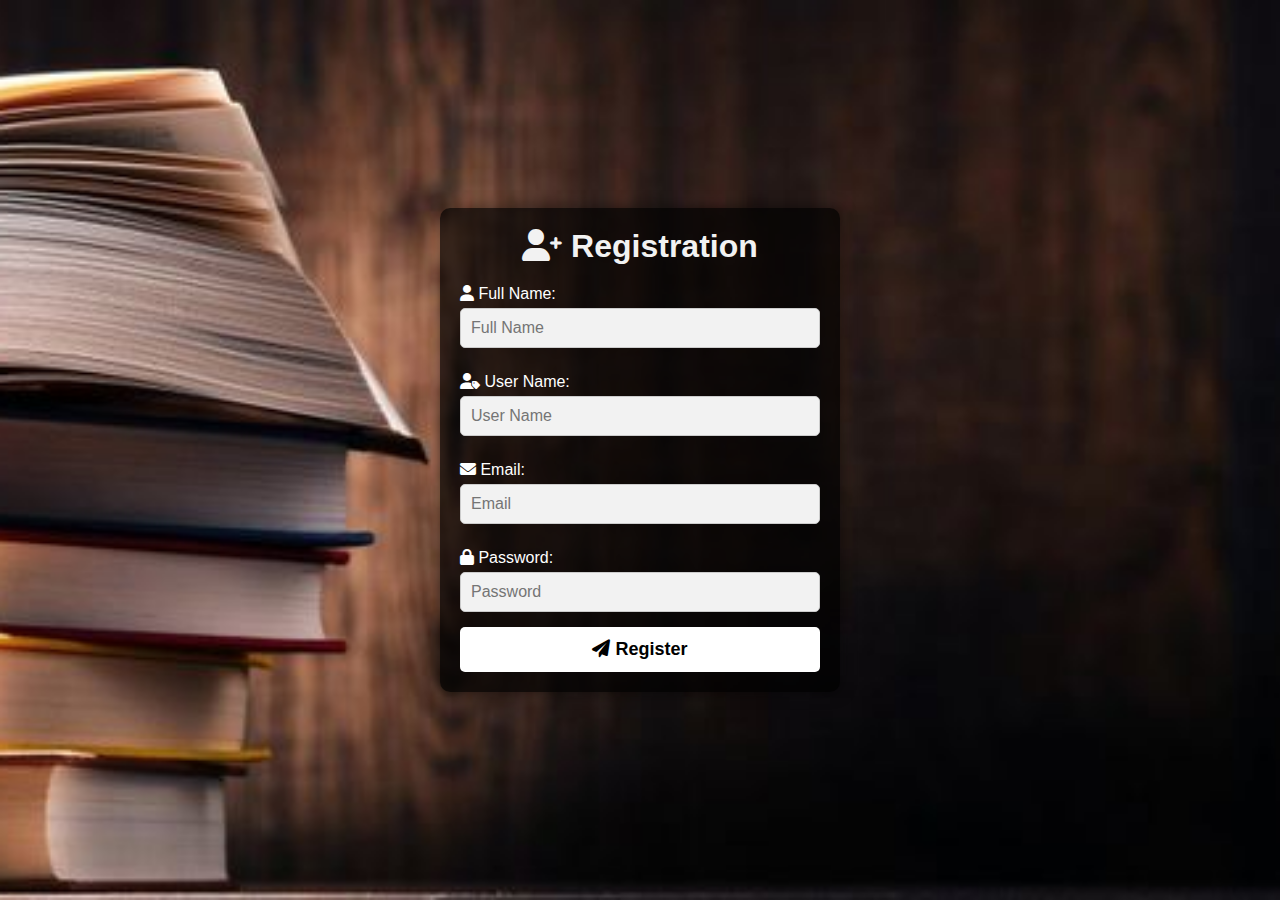
<file: register.html>
<!DOCTYPE html>
<html lang="en">
<head>
    <meta charset="UTF-8">
    <meta name="viewport" content="width=device-width, initial-scale=1.0">
    <title>Responsive Registration Form</title>
    <link rel="stylesheet" href="https://cdnjs.cloudflare.com/ajax/libs/font-awesome/6.0.0-beta3/css/all.min.css">
    <link rel="stylesheet" href="register.css">
</head>
<body>
    <div class="registration">
        <h1><i class="fas fa-user-plus"></i> Registration</h1>
        <form action="#" method="post">
            <label for="fullname"><i class="fas fa-user"></i> Full Name:</label>
            <input type="text" id="fullname" name="fullname" placeholder="Full Name" required>

            <label for="username"><i class="fas fa-user-tag"></i> User Name:</label>
            <input type="text" id="username" name="username" placeholder="User Name" required>

            <label for="email"><i class="fas fa-envelope"></i> Email:</label>
            <input type="email" id="email" name="email" placeholder="Email" required>

            <label for="password"><i class="fas fa-lock"></i> Password:</label>
            <input type="password" id="password" name="password" placeholder="Password" required>

            <button type="submit"><i class="fas fa-paper-plane"></i> Register</button>
        </form>
    </div>
</body>
</html>
</file>
<file: styles.css>
body {
    font-family: Arial, sans-serif;
    margin: 0;
    padding: 0;
    line-height: 1.6;
    
}


header {
    background-color: #333;
    padding: 10px 20px;
}

.nav-list {
    list-style: none;
    display: flex;
    justify-content: space-around;
    align-items: center;
    margin: 0;
    padding: 0;
}

.nav-list li {
    margin: 0 15px;
}

.nav-list a {
    color: white;
    text-decoration: none;
    font-size: 1.1rem;
    transition: color 0.3s;
    display: flex;
    align-items: center;
}

.nav-list a i {
    margin-right: 8px;
    font-size: 1.2rem;
}

.nav-list a:hover {
    color: #c4b6ab;
}




ul li .accei{
    color: #71b1f0;
    margin-right: 5px;
} 

ul li .apropot{
    color: #ecd44d;
    margin-right: 5px;
}

ul li .conts{
    color: #5da8f2;
    margin-right: 5px;
}

ul li .conexs{
    color: #0477ea;
    margin-right: 5px;
}

.about, .team, .mission {
    background-color: #fff;
    padding: 20px;
    margin-bottom: 20px;
    border-radius: 8px;
    box-shadow: 0 0 10px rgba(0, 0, 0, 0.1);
}

.about h1, .team h2, .mission h2 {
    margin-top: 0;
}


.contact {
    max-width: 800px;
    margin: 0 auto;
    background-color: #fff;
    padding: 20px;
    border-radius: 8px;
    box-shadow: 0 0 10px rgba(0, 0, 0, 0.1);
}

.incon{
    max-width: 800px;
    margin: 0 auto;
    background-color: #fff;
    padding: 20px;
    border-radius: 8px;
    box-shadow: 0 0 10px rgba(0, 0, 0, 0.1);
}

.contact h1, .contact h2 {
    text-align: center;
    margin-top: 0;
}

.contact form {
    display: flex;
    flex-direction: column;
}

.contact form label {
    margin: 10px 0 5px;
}

.contact form input, .contact form textarea {
    padding: 10px;
    border: 1px solid #ccc;
    border-radius: 4px;
    margin-bottom: 20px;
}

.contact form button {
    background-color: #0073e6;
    color: #fff;
    padding: 10px;
    border: none;
    border-radius: 5px;
    cursor: pointer;
    font-size: 16px;
}

.contact form button i {
    margin-right: 8px;
}

.contact p {
    margin: 10px 0;
}

.contact p i {
    margin-right: 8px;
}

.team-members {
    display: flex;
    flex-wrap: wrap;
    gap: 20px;
}

.member {
    flex: 1 1 calc(33.333% - 20px);
    box-shadow: 0 0 10px rgba(0, 0, 0, 0.1);
    border-radius: 8px;
    overflow: hidden;
    background-color: #f9f9f9;
    text-align: center;
    padding: 10px;
}

.member img {
    max-width: 100%;
    height: auto;
    border-bottom: 1px solid #ddd;
}

.member h3 {
    margin: 10px 0 5px;
}

.member p {
    margin: 0;
    color: #777;
}


main {
    padding: 2rem;
}

.container{
    background: url('img/téléchargement\ 15.jpeg') no-repeat;
    background-size: cover;
}

.welcome, .about, .contact, .login, .cours-detail, .courses {
    margin-bottom: 2rem;
}


/* css cours  */

.courses {
    max-width: 1200px;
    margin: 0 auto;
    padding: 20px;
}

.courses h2 {
    text-align: center;
    font-size: 2.5rem;
    margin-bottom: 40px;
    color: #333;
}

.course-list {
    display: flex;
    flex-wrap: wrap;
    justify-content: space-around;
    gap: 20px;
}

.course {
    background-color: #fff;
    border-radius: 10px;
    padding: 20px;
    text-align: center;
    width: 100%;
    max-width: 280px;
    box-shadow: 0 4px 6px rgba(0, 0, 0, 0.1);
    transition: transform 0.3s, box-shadow 0.3s;
}

.course h3 {
    font-size: 1.5rem;
    margin-bottom: 15px;
    color: #333;
}

.course-icon {
    margin-bottom: 15px;
    transition: transform 0.3s;
}

.course-icon.html-icon {
    color: #fc491d;
}

.course-icon.css-icon {
    color: #3473df;
}

.course-icon.js-icon {
    color: #FFD43B;
}

.course-icon.react-icon {
    color: #74C0FC;
}

.course p {
    font-size: 1rem;
    margin-bottom: 10px;
    color: #555;
}

.course:hover {
    transform: translateY(-10px);
    box-shadow: 0 6px 12px rgba(0, 0, 0, 0.15);
}

.course a {
    text-decoration: none;
    color: #180339;
}

.course:hover .course-icon {
    transform: scale(1.1);
}

 /* css welcome */

.welcome {
    text-align: center;
    padding: 50px 20px;
    background: linear-gradient(to right, #4facfe, #00f2fe);
    color: white;
}

.welcome h1 {
    font-size: 2.5rem;
    margin-bottom: 20px;
    color: white;
}

.welcome p {
    font-size: 1.2rem;
    margin-bottom: 30px;
    color: #f9f9f9;
}

.welcome .btn {
    display: inline-block;
    padding: 15px 30px;
    font-size: 1.2rem;
    color: #333;
    background-color: white;
    border-radius: 25px;
    text-decoration: none;
    transition: background-color 0.3s, transform 0.3s;
}

.welcome .btn:hover {
    background-color: #ff6a00;
    color: white;
    transform: scale(1.05);
}


footer {
    background: #333;
    color: #fff;
    text-align: center;
    padding: 1rem 0;
    position: absolute;
    bottom: 0;
    width: 100%;
}

#maicontain{
    background: linear-gradient(13deg, rgba(238,174,202,1) 0%, rgba(148,187,233,1) 100%);
    height: 100vh;
    flex: 1;
    display: flex;
    justify-content: center;
    align-items: center;
    padding: 2rem;
}

#maicontac{
    background: url('img/im13.jpeg') no-repeat;
    background-size:cover ;
    flex: 1;
    display: flex;
    justify-content: center;
    align-items: center;
    padding: 2rem;
}

.login {
    background: #faf9f9;
    padding: 2rem;
    border-radius: 8px;
    box-shadow: 0 0 10px rgba(0, 0, 0, 0.1);
    max-width: 400px;
    width: 100%;
}

.login h1 {
    margin-bottom: 1rem;
    text-align: center;
}


.login p {
    text-align: center;
    margin-top: 1rem;
}

.login p a {
    color: #333;
    text-decoration: none;
    font-weight: bold;
}

.login p a:hover {
    text-decoration: underline;
}

form {
    display: flex;
    flex-direction: column;
}

form label {
    margin: 0.5rem 0 0.2rem;
}

form input, form textarea {
    padding: 0.7rem;
    margin-bottom: 1rem;
    border: 1px solid #ccc;
    border-radius: 4px;
}

form button {
    padding: 0.7rem;
    background: #333;
    color: #fff;
    border: none;
    border-radius: 4px;
    cursor: pointer;
}

form button:hover {
    background: #555;
}

/* Responsive */

@media (max-width: 768px) {
    .nav-list {
        justify-content: space-between;
    }

    .nav-list a {
        font-size: 1rem;
    }

    .nav-list a i {
        margin-right: 5px;
        font-size: 1rem;
    }
}

@media (max-width: 480px) {
    header {
        text-align: center;
    }

    .nav-list {
        flex-direction: column;
        justify-content: center;
        align-items: center;
    }

    .nav-list li {
        margin: 10px 0;
    }

    .nav-list a {
        font-size: 1.2rem;
    }

    .nav-list a i {
        margin-right: 5px;
        font-size: 1.2rem;
    }
}


@media (max-width: 768px) {

    .nav-list {
        flex-direction: column;
        align-items: flex-start;
    }

    .courses .course {
        width: 100%;
    }

    .contact {
        padding: 15px;
    }
    .contact form input, .contact form textarea {
        padding: 8px;
    }
    .contact form button {
        padding: 8px;
    }

    
}


@media (max-width: 768px) {
    .welcome h1 {
        font-size: 2rem;
    }

    .welcome p {
        font-size: 1rem;
    }

    .welcome .btn {
        font-size: 1rem;
        padding: 12px 25px;
    }
}

@media (max-width: 480px) {
    .welcome h1 {
        font-size: 1.5rem;
    }

    .welcome p {
        font-size: 0.9rem;
    }

    .welcome .btn {
        font-size: 0.9rem;
        padding: 10px 20px;
    }
}



@media (max-width: 768px) {
    .course-list {
        flex-direction: column;
        align-items: center;
    }
}

@media (max-width: 480px) {
    .courses h2 {
        font-size: 2rem;
    }

    .course {
        padding: 15px;
    }

    .course h3 {
        font-size: 1.25rem;
    }

    .course p {
        font-size: 0.9rem;
    }
}
</file>
<file: css.css>
/* CSS général */
body {
    font-family: Arial, sans-serif;
    line-height: 1.6;
    color: #333;
    margin: 0;
    padding: 0;
    background-color: #f4f4f4;
}

header {
    background-color: #4CAF50;
    color: white;
    padding: 20px 20px;
    text-align: center;
    box-shadow: 0 4px 8px rgba(0, 0, 0, 0.2);
    position: sticky;
    top: 0;
    z-index: 1000;
}

header h1 {
    margin-bottom: 10px;
    font-size: 2.5em;
    animation: fadeInDown 1s ease-in-out;
}

header p {
    font-size: 1.2em;
}

main {
    padding: 20px;
}

h2 {
    color: #444;
    margin-top: 30px;
    font-size: 2em;
    animation: fadeInUp 1s ease-in-out;
}

pre {
    background-color: #e7e7e7;
    padding: 15px;
    border-left: 5px solid #4CAF50;
    margin-top: 10px;
    overflow-x: auto;
}

.img-example {
    max-width: 100%;
    height: auto;
    margin: 20px 0;
    display: block;
    border-radius: 10px;
    box-shadow: 0 4px 8px rgba(0, 0, 0, 0.1);
    animation: fadeInUp 1.2s ease-in-out;
}

/* Exemple de mise en page */
.layout-example {
    display: flex;
    gap: 20px;
    margin-top: 20px;
    flex-wrap: wrap;
}

.layout-example .box {
    flex: 1;
    padding: 40px;
    background-color: #ddd;
    text-align: center;
    border-radius: 10px;
    box-shadow: 0 4px 8px rgba(0, 0, 0, 0.1);
    transition: transform 0.3s, background-color 0.3s;
    cursor: pointer;
}

.layout-example .box:hover {
    transform: scale(1.05);
    background-color: #4CAF50;
    color: white;
}

/* Pied de page */
footer {
    background-color: #333;
    color: white;
    text-align: center;
    padding: 10px;
    margin-top: 40px;
}

/* Animations */
@keyframes fadeInUp {
    from {
        opacity: 0;
        transform: translateY(20px);
    }
    to {
        opacity: 1;
        transform: translateY(0);
    }
}

@keyframes fadeInDown {
    from {
        opacity: 0;
        transform: translateY(-20px);
    }
    to {
        opacity: 1;
        transform: translateY(0);
    }
}

/* Ajustements pour la responsivité */
@media (max-width: 768px) {
    header, main, footer {
        padding: 10px;
    }

    header h1 {
        font-size: 2em;
    }

    h2 {
        font-size: 1.5em;
    }

    .layout-example .box {
        flex-basis: 100%;
        padding: 20px;
    }
}

@media (max-width: 480px) {
    header h1 {
        font-size: 1.5em;
    }

    h2 {
        font-size: 1.2em;
    }

    pre {
        padding: 10px;
        font-size: 14px;
    }
}
</file>
<file: html.css>
/* Styles de base */
body {
    font-family: 'Arial', sans-serif;
    margin: 0;
    padding: 0;
    background-color: #f9f9f9;
    color: #333;
    transition: background-color 0.3s ease-in-out;
}

header {
    background-color: #4CAF50;
    color: white;
    text-align: center;
    padding: 2rem 1rem;
    border-bottom: 5px solid #388E3C;
    animation: slideInDown 1s ease-out;
}

header h1 {
    margin: 0;
    font-size: 2.5rem;
}

header p {
    margin-top: 0.5rem;
    font-size: 1.2rem;
}

main {
    padding: 2rem 1rem;
    max-width: 900px;
    margin: 0 auto;
    background-color: white;
    border-radius: 8px;
    box-shadow: 0 4px 8px rgba(0, 0, 0, 0.1);
    animation: fadeIn 1s ease-in-out;
}

h2 {
    color: #4CAF50;
    margin-top: 2rem;
    font-size: 1.8rem;
    display: flex;
    align-items: center;
}

h2 i {
    margin-right: 0.5rem;
}

pre {
    background-color: #e7e7e7;
    padding: 15px;
    border-left: 5px solid #4CAF50;
    overflow-x: auto;
    border-radius: 4px;
    font-size: 1rem;
}

ul {
    list-style-type: disc;
    padding-left: 20px;
    margin-top: 1rem;
}

footer {
    text-align: center;
    padding: 1.5rem;
    background-color: #333;
    color: white;
    margin-top: 2rem;
}

.pdf-link {
    display: inline-block;
    text-align: center;
    margin-top: 2rem;
    padding: 1rem 2rem;
    background-color: #4CAF50;
    color: white;
    text-decoration: none;
    border-radius: 4px;
    transition: background-color 0.3s ease;
}

.pdf-link:hover {
    background-color: #388E3C;
}

/* Animations */
@keyframes slideInDown {
    0% {
        transform: translateY(-100%);
        opacity: 0;
    }
    100% {
        transform: translateY(0);
        opacity: 1;
    }
}

@keyframes fadeIn {
    0% {
        opacity: 0;
    }
    100% {
        opacity: 1;
    }
}

/* Responsivité */
@media (max-width: 768px) {
    header h1 {
        font-size: 2rem;
    }

    header p {
        font-size: 1rem;
    }

    main {
        padding: 1.5rem;
    }

    h2 {
        font-size: 1.5rem;
    }

    pre {
        font-size: 0.9rem;
    }
}

@media (max-width: 480px) {
    header h1 {
        font-size: 1.5rem;
    }

    header p {
        font-size: 0.9rem;
    }

    main {
        padding: 1rem;
    }

    h2 {
        font-size: 1.3rem;
    }

    pre {
        font-size: 0.8rem;
    }
}
</file>
<file: js.css>
/* General styles */
body {
    font-family: 'Arial', sans-serif;
    line-height: 1.6;
    color: #333;
    margin: 0;
    padding: 0;
    background-color: #f4f4f4;
}

header {
    background-color: #4CAF50;
    color: white;
    padding: 20px;
    text-align: center;
}

header h1 {
    margin-bottom: 10px;
    font-size: 2.5em;
}

header p {
    font-size: 1.2em;
}

main {
    padding: 20px;
}

h2 {
    color: #333;
    margin-top: 30px;
    font-size: 2em;
    display: flex;
    align-items: center;
}

h2 i {
    margin-right: 10px;
    color: #FF5722;
}

pre {
    background-color: #e7e7e7;
    padding: 15px;
    border-left: 5px solid #4CAF50;
    margin-top: 10px;
    font-family: 'Courier New', Courier, monospace;
    overflow-x: auto;
}

button {
    padding: 10px 20px;
    background-color: #FF5722;
    color: white;
    border: none;
    border-radius: 5px;
    cursor: pointer;
    font-size: 1em;
    margin-top: 10px;
}

button:hover {
    background-color: #FF7043;
}

.img-example {
    max-width: 100%;
    margin: 20px 0;
    display: block;
    border: 2px solid #FF5722;
    border-radius: 5px;
}

.dom-example {
    margin-top: 20px;
    padding: 20px;
    background-color: #e7e7e7;
    border-radius: 5px;
}

ul {
    list-style: none;
    padding: 0;
}

ul li {
    margin: 10px 0;
}

ul li a {
    text-decoration: none;
    color: #4CAF50;
    font-size: 1.2em;
    display: flex;
    align-items: center;
}

ul li a i {
    margin-right: 10px;
}

footer {
    background-color: #333;
    color: white;
    text-align: center;
    padding: 10px 0;
    margin-top: 40px;
}

/* Responsive adjustments */
@media (max-width: 768px) {
    header, main, footer {
        padding: 10px;
    }

    header h1 {
        font-size: 2em;
    }

    header p {
        font-size: 1em;
    }

    h2 {
        font-size: 1.8em;
    }

    pre {
        padding: 10px;
        font-size: 14px;
    }

    button {
        width: 100%;
        padding: 12px;
    }
}

@media (max-width: 480px) {
    header h1 {
        font-size: 1.8em;
    }

    header p {
        font-size: 0.9em;
    }

    h2 {
        font-size: 1.6em;
    }

    pre {
        padding: 8px;
        font-size: 12px;
    }

    button {
        font-size: 1em;
        padding: 15px;
    }

    .img-example {
        margin-top: 15px;
    }
}
</file>
<file: react.css>
/* Global Styles */
body {
    font-family: 'Arial', sans-serif;
    color: #333;
    margin: 0;
    padding: 0;
    background-color: #f4f4f4;
    line-height: 1.6;
}

.header {
    background-color: #61dafb;
    color: #282c34;
    text-align: center;
    padding: 50px 20px;
    animation: fadeInDown 1s ease-out;
}

.header h1 {
    margin: 0;
    font-size: 2.5rem;
    animation: slideInLeft 1s ease-out;
}

.header p {
    font-size: 1.25rem;
    margin-top: 10px;
    animation: slideInRight 1s ease-out;
}

.section {
    padding: 20px;
    margin: 20px 0;
    background-color: #fff;
    border-radius: 10px;
    box-shadow: 0 2px 5px rgba(0, 0, 0, 0.1);
    animation: fadeInUp 1s ease-out;
}

h2 {
    color: #444;
    margin-bottom: 10px;
    font-size: 1.8rem;
    position: relative;
}

h2 i {
    color: #61dafb;
    margin-right: 10px;
}

pre {
    background-color: #282c34;
    color: #61dafb;
    padding: 15px;
    border-radius: 10px;
    margin-top: 10px;
    font-size: 1rem;
    overflow-x: auto;
    box-shadow: inset 0 0 10px rgba(0, 0, 0, 0.2);
}

.img-example {
    max-width: 100%;
    height: auto;
    margin-top: 20px;
    border-radius: 10px;
    transition: transform 0.3s ease;
}

.img-example:hover {
    transform: scale(1.05);
}

.layout-example {
    display: flex;
    justify-content: space-between;
    gap: 20px;
    margin-top: 20px;
    animation: fadeInUp 1s ease-out;
}

.layout-example .box {
    flex: 1;
    background-color: #61dafb;
    color: #fff;
    padding: 20px;
    text-align: center;
    border-radius: 10px;
    transition: transform 0.3s ease;
}

.layout-example .box:hover {
    transform: translateY(-5px);
}

.footer {
    background-color: #282c34;
    color: #61dafb;
    text-align: center;
    padding: 15px 20px;
    animation: fadeInUp 1s ease-out;
}

/* Responsive Styles */
@media (max-width: 768px) {
    .header h1 {
        font-size: 2rem;
    }

    .header p {
        font-size: 1rem;
    }

    h2 {
        font-size: 1.5rem;
    }

    .layout-example {
        flex-direction: column;
    }
}

@media (max-width: 480px) {
    .header h1 {
        font-size: 1.5rem;
    }

    .header p {
        font-size: 0.875rem;
    }

    h2 {
        font-size: 1.25rem;
    }
}

/* Animations */
@keyframes fadeInDown {
    from {
        opacity: 0;
        transform: translateY(-20px);
    }
    to {
        opacity: 1;
        transform: translateY(0);
    }
}

@keyframes fadeInUp {
    from {
        opacity: 0;
        transform: translateY(20px);
    }
    to {
        opacity: 1;
        transform: translateY(0);
    }
}

@keyframes slideInLeft {
    from {
        opacity: 0;
        transform: translateX(-20px);
    }
    to {
        opacity: 1;
        transform: translateX(0);
    }
}

@keyframes slideInRight {
    from {
        opacity: 0;
        transform: translateX(20px);
    }
    to {
        opacity: 1;
        transform: translateX(0);
    }
}
</file>
<file: register.css>
* {
    padding: 0;
    margin: 0;
    font-family: 'Arial', sans-serif;
    box-sizing: border-box;
}

body {
    background: url('img/téléchargement 14.jpeg') no-repeat center center fixed;
    background-size: cover;
    color: white;
    display: flex;
    justify-content: center;
    align-items: center;
    height: 100vh;
}

.registration {
    background: rgba(0, 0, 0, 0.7);
    padding: 20px;
    border-radius: 10px;
    width: 90%;
    max-width: 400px;
    box-shadow: 0 0 15px rgba(0, 0, 0, 0.5);
}

.registration h1 {
    font-size: 32px;
    text-align: center;
    margin-bottom: 20px;
    color: #f2f2f2;
}

.registration label {
    display: block;
    font-size: 16px;
    margin: 10px 0 5px;
}

.registration input {
    font-size: 16px;
    padding: 10px;
    width: 100%;
    border: 1px solid #ccc;
    border-radius: 5px;
    outline: none;
    margin-bottom: 15px;
    background-color: #f2f2f2;
    color: #000;
}

.registration button {
    font-size: 18px;
    font-weight: bold;
    padding: 12px;
    width: 100%;
    border: 0;
    border-radius: 5px;
    background-color: #fff;
    color: #000;
    cursor: pointer;
    transition: background-color 0.3s ease;
}

.registration button:hover {
    background-color: #0f85b7;
    color: #fff;
}

@media (max-width: 600px) {
    .registration {
        padding: 15px;
    }

    .registration h1 {
        font-size: 28px;
    }

    .registration label, 
    .registration input, 
    .registration button {
        font-size: 14px;
    }
}
</file>
